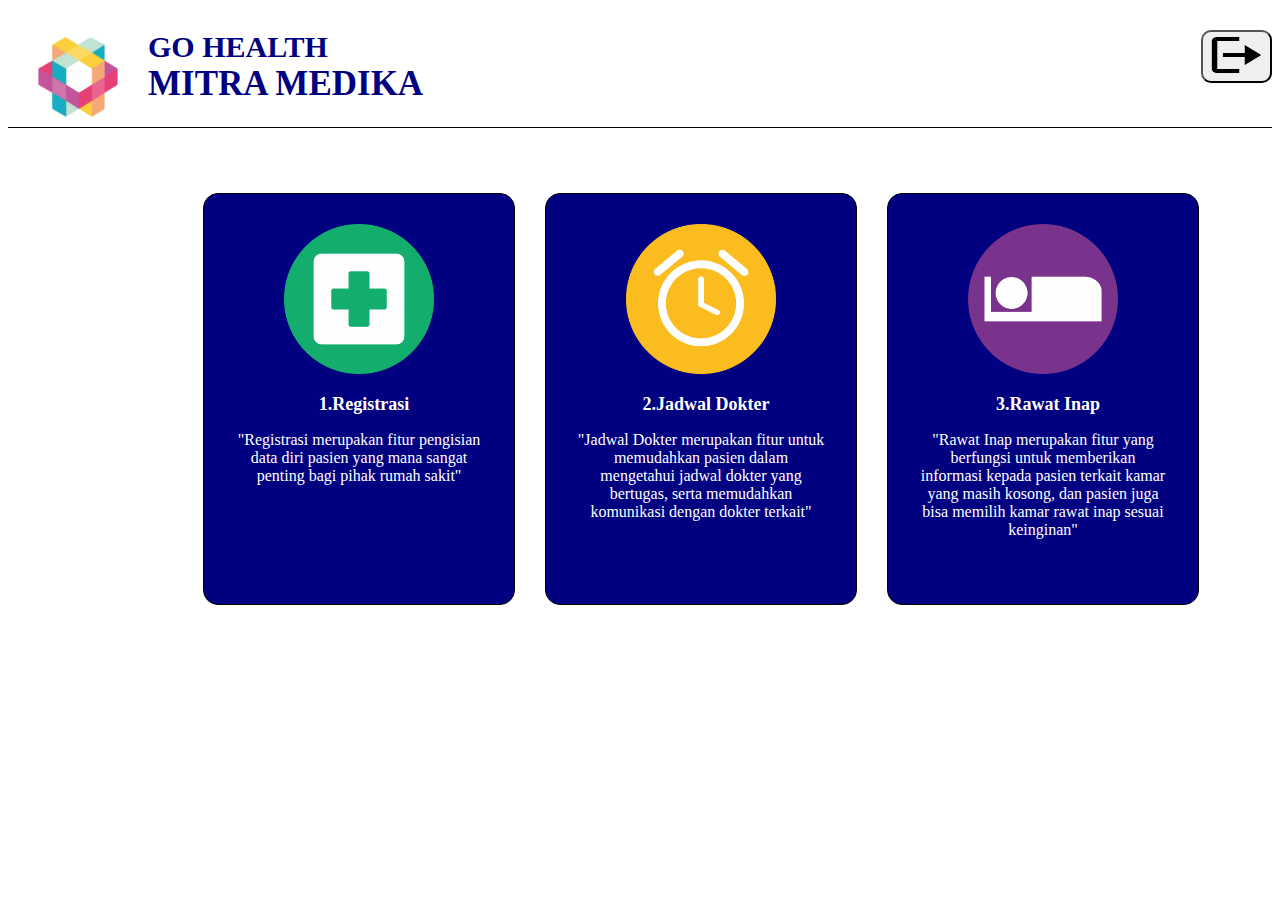
<file: index.html>
<!DOCTYPE html>
<html>
<head>
	<title>Home</title>
	<link rel="stylesheet" type="text/css" href="Home.css">
</head>
<body>
	<div class="menu">
	<img src="LogoMitraMedika.png" class="gambar">
	<button class="logout"><a href="createaccount.html"><img src="logout2.png"></a></button>
	<h2>GO HEALTH</h2> 
	<h1>MITRA MEDIKA</h1>
	</div>

	<center><div class="pilihan">
		<div class="ikon">
			<center><a href="formPasien.html"><img src="Registrasi.png"></a></center>
			<p><b>1.Registrasi</b></p>
			<p>"Registrasi merupakan fitur pengisian data diri pasien yang mana sangat penting bagi pihak rumah sakit"</p>
		</div>

		<div class="ikon">
			<center><a href="jadwalDokter.html"><img src="Jadwal.png"></a></center>
			<p><b>2.Jadwal Dokter</b></p>
			<p>"Jadwal Dokter merupakan fitur untuk memudahkan pasien dalam mengetahui jadwal dokter yang bertugas, serta memudahkan komunikasi dengan dokter terkait"</p>
		</div>

		<div class="ikon">
			<center><a href="rawatInap.html"><img src="Bed.png"></a></center>
			<p><b>3.Rawat Inap</b></p>
			<p>"Rawat Inap merupakan fitur yang berfungsi untuk memberikan informasi kepada pasien terkait kamar yang masih kosong, dan pasien juga bisa memilih kamar rawat inap sesuai keinginan"</p>
		</div>
	</div></center>

</body>
</html>
</file>
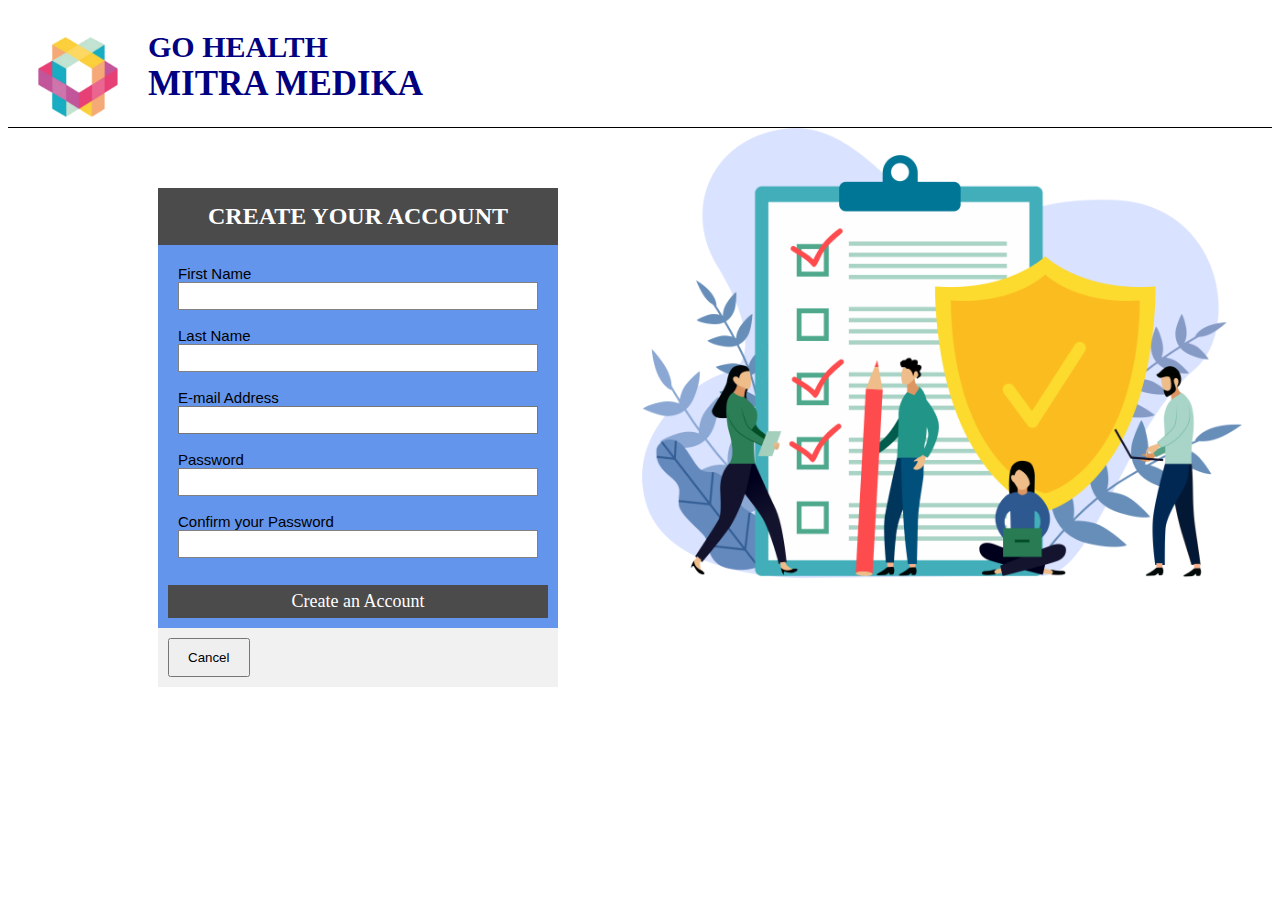
<file: CreateAccount.html>
<!DOCTYPE html>
<html>

<head>
  <title>Create an Account</title>
  <link rel="stylesheet" type="text/css" href="CreateAccount.css">
  <script type="text/javascript" src="https://code.jquery.com/jquery-3.4.1.min.js"></script>

</head>

<body>
  <div class="menu">
  <img src="LogoMitraMedika.png" class="gambar">
  <h2>GO HEALTH</h2> 
  <h1>MITRA MEDIKA</h1>
  </div>

  <img class="hh" src="uu.png">

    <div class="form">
    <h2 class="form-user"><b>Create Your Account</b></h2>
    <FORM class="form-isi" action="loginbaru.html">
      <P>
        First Name
        <input class="text" type="text" required />
        <br>

        Last Name
        <input class="text" type="text" required />
        <br>

        E-mail Address
        <input class="text" type="E-mail" required />
        <br>
        
        Password
        <input type="Password" id="Password1" onkeyup="validasi()" class="form-control" name="password" required/>
        <span toggle="#Password1" class="glyphicon glyphicon-eye-open"></span>
        <br>

        Confirm your Password
        <input type="Password" id="Password2" onkeyup="validasi()" required/>
        <br>
      </P>
        <input class="submit" type="submit" name="submit" value="Create an Account"  onclick="konfirmasi()" />

    </FORM>
      <div class="container" style="background-color:#f1f1f1">
          <button class="cancelbtn" type="button">Cancel</button>
      </div>
    </div>

<script type="text/javascript">
  //script untuk menyamakan password awal dan konfirmasi password
  window.onload=function () {
    document.getElementById("Password1").onchange= konfirmasi;
    document.getElementById("Password2").onchange=konfirmasi;
  }
    function konfirmasi() {
      var pass2=document.getElementById("Password2").value;
      var pass1=document.getElementById("Password1").value;

      if (pass1!=pass2)
        document.getElementById("Password2").setCustomValidity("password tidak sama, coba lagi");
      else
        document.getElementById("Password2").setCustomValidity('');
    }


  //script untuk bisa menampilkan password
 $("#Password1").on("keyup",function () {
   if ($(this).val())
    $(".glyphicon-eye-open").show();
  else
    $(".glyphicon-eye-open").hide();
 });
 
 $(".glyphicon-eye-open").mousedown(function () {
   $("#Password1").attr('type','text');
 }).mouseup(function () {
   $("#Password1").attr('type','password');
 }).mouseout(function (){
    $("#Password1").attr('type','password');
 });
  </script>
</body>


</html>
</file>
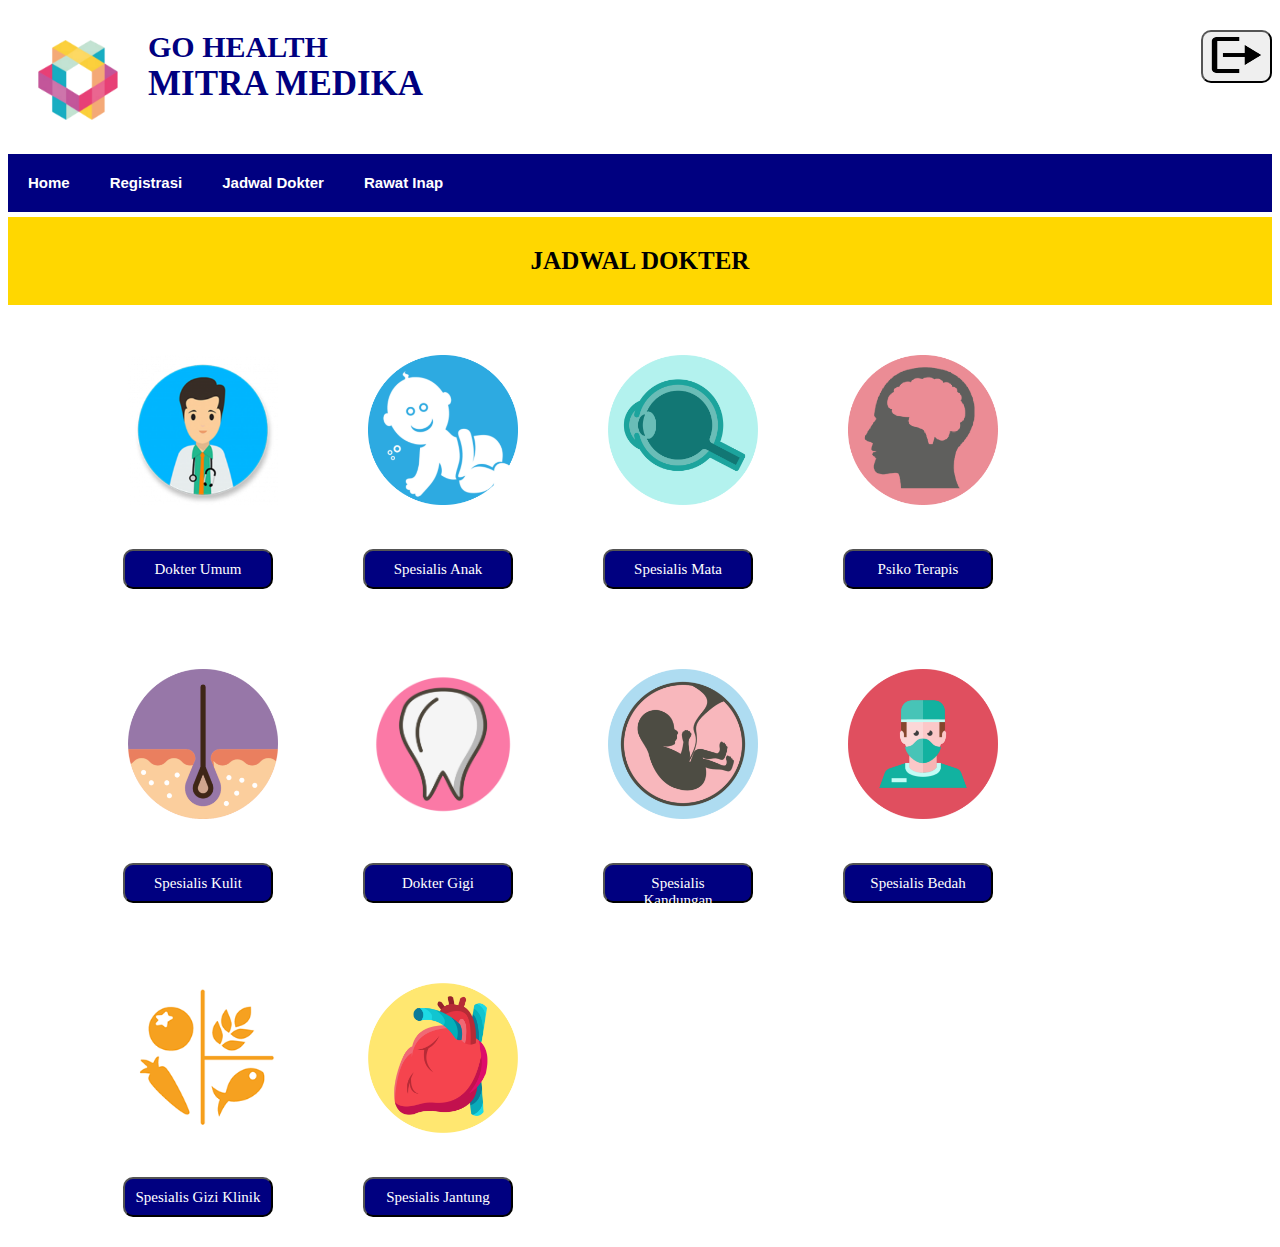
<file: jadwalDokter.html>
<!DOCTYPE html>
<html>
<head>
	<title>Jadwal Dokter</title>
	<link rel="stylesheet" type="text/css" href="jadwalDokter.css">
</head>
<body>
	<img src="LogoMitraMedika.png" class="gambar"> 
	<button class="logout"><a href="createaccount.html"><img src="logout2.png"></a></button>
	<h2>GO HEALTH</h2> 
	<h1>MITRA MEDIKA</h1>
	

		<div class="menu">
			<center><ul>
				<li><div><a href="index.html">Home</a></div></li>
				<li><div><a href="formPasien.html">Registrasi</a></div></li>
				<li><div><a href="jadwalDokter.html">Jadwal Dokter</a></div></li>
				<li><div><a href="rawatInap.html">Rawat Inap</a></div></li>
			</ul></center>
		</div>
	<header><center><p><b>JADWAL DOKTER</b></p></center></header>

	<center>
	<div class="isi">
		<div class="dokter">
			<img src="laki.png" alt="gagal tampil">
			<a href="jadwalDOkterUmum.html"><button class="jenis">Dokter Umum</button></a>
		</div>

		<div class="dokter">
			<img src="SpesialisAnak.png" alt="gagal tampil">
			<button class="jenis">Spesialis Anak</button>
		</div>	

		<div class="dokter">
			<img src="Mata.png" alt="gagal tampil">
			<button class="jenis">Spesialis Mata</button>
		</div>

		<div class="dokter">
			<img src="Terapis.png" alt="gagal tampil">
			<button class="jenis">Psiko Terapis</button>
		</div>

		<div class="dokter">
			<img src="Kulit.png" alt="gagal tampil">
			<button>Spesialis Kulit</button>
		</div>

		<div class="dokter">
			<img src="Gigi.png" alt="gagal tampil">
			<button>Dokter Gigi</button>
		</div>

		<div class="dokter">
			<img src="Kandungan.png" alt="gagal tampil">
			<button>Spesialis Kandungan</button>
		</div>

		<div class="dokter">
			<img src="SpesialisBedah.png" alt="gagal tampil">
			<button>Spesialis Bedah</button>
		</div>

		<div class="dokter">
			<img src="Gizi.png" alt="gagal tampil">
			<button>Spesialis Gizi Klinik</button>
		</div>

		<div class="dokter">
			<img src="Jantung.png" alt="gagal tampil">
			<button>Spesialis Jantung</button>
		</div>
	</div>
	</center>
</body>
</html>
</file>
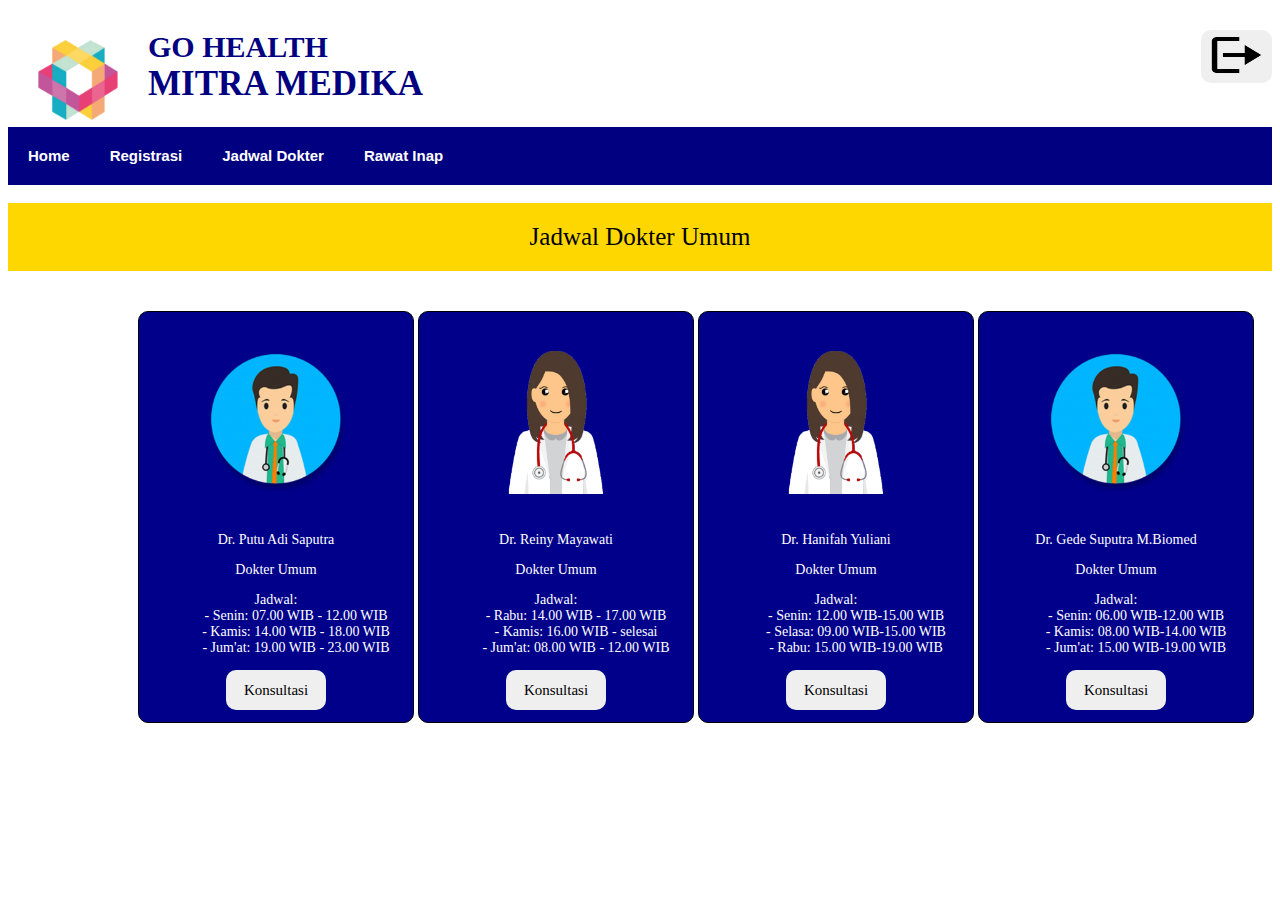
<file: jadwalDokterUmum.html>
<!DOCTYPE html>
<html>
<head>
	<title>Jadwal Dokter Umum</title>
	<link rel="stylesheet" type="text/css" href="jadwalDokterUmum.css">
</head>
<body>
	<img src="LogoMitraMedika.png" class="gambar"> 
	<button class="logout"><a href="createaccount.html"><img src="logout2.png"></a></button>
	<h2>GO HEALTH</h2> 
	<h1>MITRA MEDIKA</h1>
	
	<div class="menu">
		<center><ul>
			<li><div><a href="index.html">Home</a></div></li>
			<li><div><a href="formPasien.html">Registrasi</a></div></li>
			<li><div><a href="jadwalDokter.html">Jadwal Dokter</a></div></li>
			<li><div><a href="rawatInap.html">Rawat Inap</a></div></li>
		</ul></center>
	</div>
	<br>
	<header><center>Jadwal Dokter Umum</center></header>

	<div class="isi">
		<div class="dokter">
			<div class="kolom1">
			<img src="laki.png" alt="gagal tampil">
			<p>Dr. Putu Adi Saputra</p>
				<p> Dokter Umum</p>
				<dl>
					<dt>Jadwal:</dt>
					<dd>- Senin: 07.00 WIB - 12.00 WIB</dd>
					<dd>- Kamis: 14.00 WIB - 18.00 WIB</dd>
					<dd>- Jum'at: 19.00 WIB - 23.00 WIB</dd>
				</dl>
			<center><button><center>Konsultasi</center></button></center>
			</div>
		</div>
		<div class="dokter">
			<div class="kolom1">
			<img src="wanita.png" alt="gagal tampil">
			<p>Dr. Reiny Mayawati</p>
				<p>Dokter Umum</p>
				<dl>
					<dt>Jadwal:</dt>
					<dd>- Rabu: 14.00 WIB - 17.00 WIB</dd>
					<dd>- Kamis: 16.00 WIB - selesai</dd>
					<dd>- Jum'at: 08.00 WIB - 12.00 WIB</dd>
				</dl>
			<center><button><center>Konsultasi</center></button></center>
			</div>
		</div>
		<div class="dokter">
			<div class="kolom1">
			<img src="wanita.png" alt="gagal tampil">
			<p>Dr. Hanifah Yuliani</p>
				<p>Dokter Umum</p>
				<dl>
					<dt>Jadwal:</dt>
					<dd>- Senin: 12.00 WIB-15.00 WIB</dd>
					<dd>- Selasa: 09.00 WIB-15.00 WIB</dd>
					<dd>- Rabu: 15.00 WIB-19.00 WIB</dd>
				</dl>
			<center><button><center>Konsultasi</center></button></center>
			</div>
		</div>
		<div class="dokter">
			<div class="kolom1">
			<img src="laki.png" alt="gagal tampil">
			<p>Dr. Gede Suputra M.Biomed</p>
				<p>Dokter Umum</p>
				<dl>
					<dt>Jadwal:</dt>
					<dd>- Senin: 06.00 WIB-12.00 WIB</dd>
					<dd>- Kamis: 08.00 WIB-14.00 WIB</dd>
					<dd>- Jum'at: 15.00 WIB-19.00 WIB</dd>
				</dl>
			<center><button><center>Konsultasi</center></button></center>
			</div>
		</div>
</body>
</html>
</file>
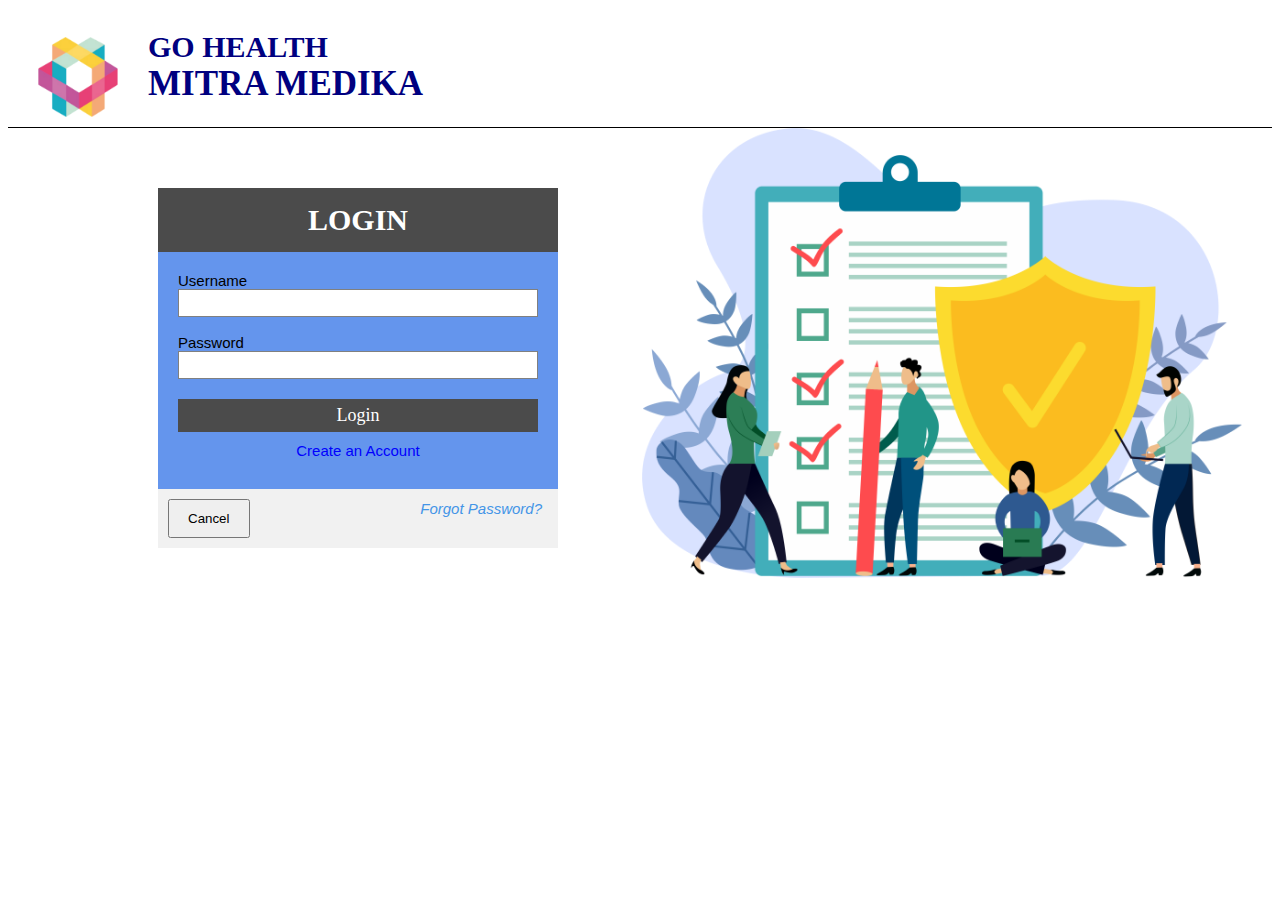
<file: loginbaru.html>
<!DOCTYPE html>
<html>

<head>
  <title>Login</title>
  <link rel="stylesheet" type="text/css" href="loginbaru.css">
</head>

<body>

  <div class="menu">
  <img src="LogoMitraMedika.png" class="gambar">
  <h2>GO HEALTH</h2> 
  <h1>MITRA MEDIKA</h1>
  </div>

  <img class="hh" src="uu.png">

  <div class="form">

    <h2 class="form-user"><b>LOGIN</b></h2>
    <FORM class="form-isi" action="GO-HEALTH 1/index.html">
      <P>
        Username
        <input class="text" type="text" required />
        <br>

        Password
        <input class="text" type="Password" required />
      </P>
      <p>
        <a href="Home.html"><input class="submit" type="submit" name="submit" value="Login"/></a>
        <center><a href="CreateAccount.html" target="_blank">Create an Account</a></center>
      </p>
        
    </FORM>
      <div class="container" style="background-color:#f1f1f1">
        <button class="cancelbtn" type="button" onclick="konfirmasi()"><a href="loginbaru.html"> Cancel</button>
        <a href="#" class="forgot">Forgot Password?</a>
      </div>
      </div>

      <p id="hasil"></p>
      <script type="text/javascript">
        function konfirmasi(){
          var konfirmasi=confirm('apakah anda yakin?');
          var text= "";

          if (konfirmasi== true){
            text="silahkan lanjutkan";
          }else{
            text="anda akan tetap di halaman ini";
          }

          document.getElementByid('hasil').innerHTML()=text;
        }
      </script>
</body>

</html>
</file>
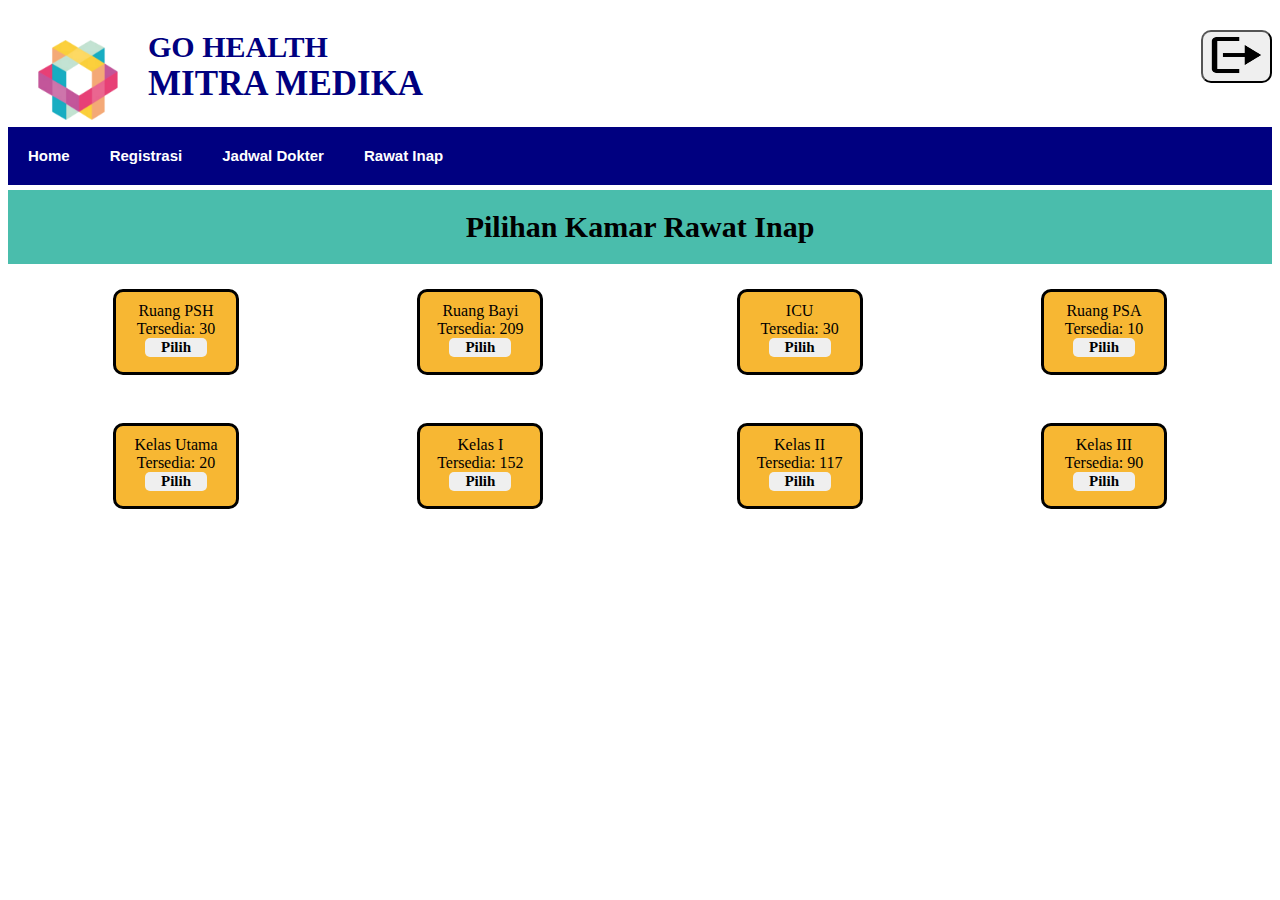
<file: rawatInap.html>
<!DOCTYPE html>
<html>
<head>
	<title>Rawat Inap</title>
	<link rel="stylesheet" type="text/css" href="rawatInap.css">
	<script type="text/javascript" src="https://code.jquery.com/jquery-3.4.1.min.js"></script>
</head>
<body>
	<img src="LogoMitraMedika.png" class="gambar"> 
	<button class="logout"><a href="createaccount.html"><img src="logout2.png"></a></button>
	<h2>GO HEALTH</h2> 
	<h1>MITRA MEDIKA</h1>

		<div class="menu">
			<center><ul>
				<li><div><a href="index.html">Home</a></div></li>
				<li><div><a href="formPasien.html">Registrasi</a></div></li>
				<li><div><a href="jadwalDokter.html">Jadwal Dokter</a></div></li>
				<li><div><a href="rawatInap.html">Rawat Inap</a></div></li>
				</center>
		</div>
		<header><center><h2>Pilihan Kamar Rawat Inap</h2></center></header>

		<div class="badan">			
			<div class="kiri">
				<center>
					<div class="ruang">Ruang PSH<br>Tersedia: 30
					<center><button><div class="button" id="pilih-ruang"><center><b>Pilih</b></center></div></button></center></div>
				</center>

				<br>

				<center>
					<div class="ruang">Kelas Utama<br>Tersedia: 20
					<center><button><div class="button"><center><b>Pilih</b></center></div></button></center></div>
				</center>
			</div>

			<div class="tengah">
				<center>
					<div class="ruang">Ruang Bayi<br>Tersedia: 209
					<center><button><div class="button"><center><b>Pilih</b></center></div></button></center></div>
				</center>

				<br>

				<center>
					<div class="ruang">Kelas I<br>Tersedia: 152
					<center><button><div class="button" ><center><b>Pilih</b></center></div></button></center></div>
				</center>
			</div>

		<div class="kanan1">
			<center>
				<div class="ruang">Ruang PSA<br>Tersedia: 10
				<center><button><div class="button"><center><b>Pilih</b></center></div></button></center></div>
			</center>

			<br>

			<center>
				<div class="ruang">Kelas III<br>Tersedia: 90
				<center><button><div class="button" ><center><b>Pilih</b></center></div></button></center></div>
			</center>
		</div>

		<div class="kanan">
			<center>
				<div class="ruang">ICU<br>Tersedia: 30
				<center><button><div class="button" ><center><b>Pilih</b></center></div></button></center></div>
			</center>

			<br>

			<center>
				<div class="ruang">Kelas II<br>Tersedia: 117
				<center><button><div class="button" ><center><b>Pilih</b></center></div></button></center></div>
			</center>
		</div>
	</div>

	<div id="bg">
	<div id="modal-kotak">
		<div id="atas">
			Anda Telah Memilih Ruang PSH
			<br><button id="tombol-tutup">Close</button>
		</div>
	</div>
	</div>

	<script type="text/javascript">
		$(document).ready(function(){
			$('#pilih-ruang').click(function(){    
				$('#modal-kotak, #bg').fadeIn("slow");
			});
			$('#tombol-tutup').click(function(){
				$('#modal-kotak, #bg').fadeOut("slow");
			});
		});
	</script>

</body>
</html>
</file>
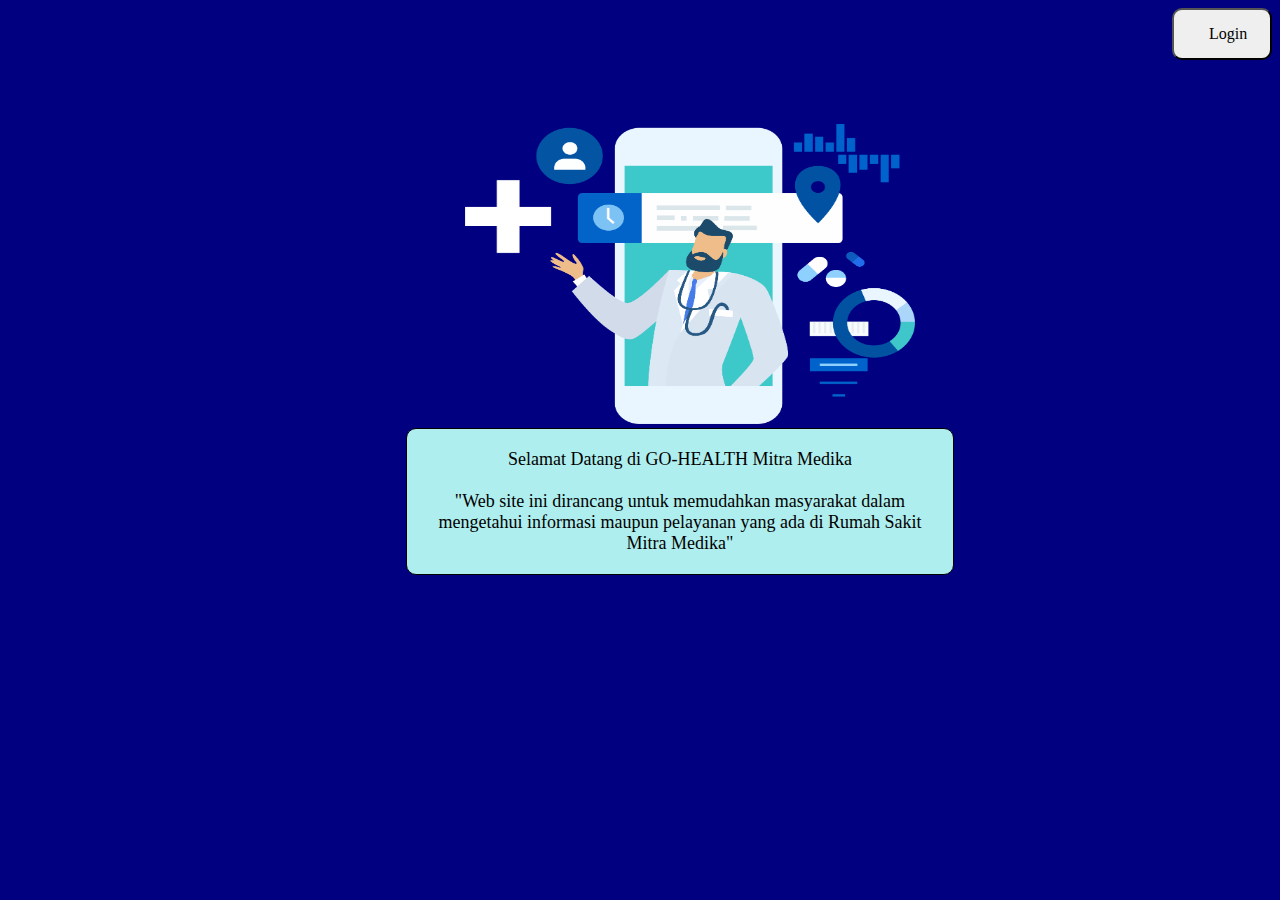
<file: tampilanAwal.html>
<!DOCTYPE html>
<html>
<head>
	<title>Tampilan Awal</title>
	<link rel="stylesheet" type="text/css" href="tampilanAwal.css">
</head>
<center><body>
	<button class="login"><a href="loginbaru.html">Login</a></button>
	<br><br>
	<div>
		<img src="hh.png" alt="home">
		<p>Selamat Datang di GO-HEALTH Mitra Medika<br><br> "Web site ini dirancang untuk memudahkan masyarakat dalam mengetahui informasi maupun pelayanan yang ada di Rumah Sakit Mitra Medika"</p>
	</div>

</body></center>
</html>
</file>
<file: Home.css>
body{
  background-color: white;
  background-attachment: fixed;
  background-size: 100%;
}

.logout{
  float: right;
  border-radius: 10px;
  transition: 1s;
  transform: 100%;
  width: 71px;
  height: 53px;
}

button, img{
  width: 55px;
  height: 40px;
  float: center;
}

.menu .logout img:hover{
  cursor: pointer;
  transition: 1s;
  transform: scale(1.2);
}

.gambar{
    float: left;
    width: 80px;
    height: 80px;
    margin-left: 30px;
    margin-top: 7px;
    margin-right: 30px;
}

.logo{
  float: right;
  width: 70px;
  height: 70px;
  margin-top: 10px;
  margin-right: 30px;
}


p b{
  font-family: DFPOP1-W9;
  font-size: 18px;
  margin-left: 10px;
  padding: 10px;
}

h1{
    font-family: Berlin Sans FB Demi;
    font-size: 35px;
    margin-top: 0px;
    color: #000080;
}

h2{
    font-family: Berlin Sans FB Demi;
    font-size: 30px;
    margin-top: 30px;
    margin-bottom: 0px;
    color: #000080;
}
.menu{
  border-bottom: 1px solid black;
  background-color: blue solid;
  margin-top: 0px;
}

.pilihan{
  width: 100%;
  margin-left:180px;
  margin-right: 180px;
  margin-top: 50px;
}

.ikon{
  width: 250px;
  height: 350px;
  padding: 30px;
  border: 1px solid black;
  border-radius: 15px;
  background: white;
  margin: 10px;
  color: white;
  background-color: #000080;
}

.pilihan .ikon{
  width: 250px;
  margin: 15px;
  float: left;

}
.pilihan .ikon img{
  width: 150px;
  height: 150px;
  float: center;

}

.pilihan .ikon img:hover{
  cursor: pointer;
  transition: 1s;
  transform: scale(1.2);
}
</file>
<file: CreateAccount.css>
@import url('https://fonts.googleapis.com/css?family=Roboto+Condensed');

h2{
    font-family: 'times new roman', sans-serif;
}

body{
    background-size: 100%;
    background-repeat: no-repeat;
    background-attachment: fixed;
    font-family: 'Rockwell', sans-serif;    
}

h1{
    font-family: Berlin Sans FB Demi;
    font-size: 35px;
    margin-top: 0px;
    color: #000080;
}

h2{
    font-family: Berlin Sans FB Demi;
    font-size: 30px;
    margin-top: 30px;
    margin-bottom: 0px;
    color: #000080;
}

.hh{
    float: right;
    width: 600px;
    height: 450px;
    margin-right: 30px;
}

.gambar{
    float: left;
    width: 80px;
    height: 80px;
    margin-left: 30px;
    margin-top: 7px;
    margin-right: 30px;
}

.menu{
  border-bottom: 1px solid black;
  background-color: blue solid;
  margin-top: 0px;
}

.form {
    width: 400px;
    height: 200px; 
    margin-left: 150px;
    margin-top: 60px;
    font-size: 15px;
}

.form-user,
.form p {
    margin-top: 0;
    margin-bottom: 0;

}

.form-isi{ 
    background: #6495ED;
    padding:3px;
}

.form-user {
    background: #4b4b4b;
    padding: 15px;
    font-size: 1.6em;
    font-weight: normal;
    text-align: center;
    text-transform: uppercase;
    color: white;
}

.form-isi {
    background: #6495ED;
    padding: 10px;
}

.form p {
    padding: 10px;
}

.form input {
    box-sizing: border-box;
    display: block;
    width: 100%;
    border-width: 1px;
    border-style: solid;
    padding: 5px;
    outline: 0;
    font-size: 0.95em;
}

.form input[type="password"],
.form input[type="text"] {
    background: white;
    border-color: gray;
    color: black;
}

.form input[type="Password"]:focus,
.form input[type="text"]:focus {
    border-color: black;
}

.form [type="submit"] {
    background: #4b4b4b;
    border-color: transparent;
    color: white;
    width: 100%;
    cursor: pointer;
    font-size: 18px;
    font-family: times new roman;
}

.container {
  padding: 10px;
}

.cancelbtn {
  width: auto;
  padding: 10px 18px;
}

.forgot{
 float: right;
 border: 1px solid transparent;
 font-style: italic;
 color: #4495E7;
 padding-right: 5px;
 text-decoration: none;
 text-align: right;
}
.password{
    position: relative;
}

.password input[type="password"]{
    padding-right: 30px;
}

.password .glyphicon,#password1 .glyphicon{
    display: none;
    right: 15px;
    position: absolute;
    top: 12px;
    cursor: pointer;
}
</file>
<file: jadwalDokter.css>
body {
  background-size: 100%;
  background-repeat: no-repeat;
  background-attachment:fixed;
}

header{
  font-family: rockwell;
  font-size: 25px;
  padding: 5px;
  color: black;/* #4abdac*/
  background-color: #FFD700;
  margin-top: 5px;
}

.gambar{
    float: left;
    width: 80px;
    height: 80px;
    margin-left: 30px;
    margin-top: 10px;
    margin-right: 30px;
}

.logout{
  float: right;
  border-radius: 10px;
  transition: 1s;
  transform: 100%;
  width: 71px;
  height: 53px;
}

button, img{
  width: 55px;
  height: 40px;
  float: center;
}


h1{
    font-family: Berlin Sans FB Demi;
    font-size: 35px;
    margin-top: 0px;
    color: #000080;
}

h2{
    font-family: Berlin Sans FB Demi;
    font-size: 30px;
    margin-top: 30px;
    margin-bottom: 0px;
    color: #000080;
}

.menu{
  margin-top: 50px;
}

.menu ul{
  padding: 0;
  margin: 0;
  background: #000080;
  overflow: hidden;
}

.menu ul li{
  float: left;
  list-style-type: none;
  padding: 20px;
  font-weight: bold;
}

.menu div a:hover{
  border-radius: 5px;
  color: black;
  border: 0px solid black;
  background-color: #20B2AA ;
  font-family: rockwell;
}

.menu div a:active{
  border-radius: 10px;
  border: 1px solid black;
  background-color: #B0E0E6 ;
  margin-right: 1px;
  margin-left: 1px;
  font-family: rockwell;
}


div a{
  border-radius: 0px;
  padding: 20px;
  text-decoration: none;
  color: white;
  font-family: sans-serif;
  font-size: 15px;
  height: 10px;
  width: 20px;
  margin: 0 -20px;
}

.isi{
  width: auto;
  margin-left:70px;
  margin-right: auto;
  text-align: center;

}

.dokter{
  float: left;
  width: 200px;
  height: auto;
  margin: 20px;

}

.dokter img{
  width: 150px;
  height: 150px;
  padding: 30px;
}


.dokter button{
  border-radius: 10px;
  padding: 10px;
  min-width: 150px;
  margin: 10px ;
  text-align: center;
  font-family: times nwe roman;
  font-size: 15px; 
  color: white;
  background-color: #000080;
}

.dokter button:hover {
  font-family: Rockwell;
  display: inline-block;
  color: black;
  cursor: pointer;
  background-color: rgb(135,206,250);
}
</file>
<file: jadwalDokterUmum.css>
body {
  background-size: 100%;
  background-repeat: no-repeat;
  background-attachment:fixed;
}

.gambar{
    float: left;
    width: 80px;
    height: 80px;
    margin-left: 30px;
    margin-top: 10px;
    margin-right: 30px;
}
.logout{
  float: right;
  border-radius: 10px;
  transition: 1s;
  transform: 100%;
  width: 71px;
  height: 53px;
}

button, img{
  width: 55px;
  height: 40px;
  float: center;
}

h1{
    font-family: Berlin Sans FB Demi;
    font-size: 35px;
    margin-top: 0px;
    color: #000080;
}

h2{
    font-family: Berlin Sans FB Demi;
    font-size: 30px;
    margin-top: 30px;
    margin-bottom: 0px;
    color: #000080;
}
.menu{
  margin-top: 0px;
}

.menu ul{
  padding: 0;
  margin: 0;
  background: #000080;
  overflow: hidden;
}

.menu ul li{
  float: left;
  list-style-type: none;
  padding: 20px;
  font-weight: bold;
}

.menu ul li a{
  color: white;
}

.menu div a:hover{
  border-radius: 5px;
  color: black;
  border: 0px solid black;
  background-color: #20B2AA ;
  font-family: rockwell;
}

div a{
  border-radius: 0px;
  padding: 20px;
  text-decoration: none;
  font-family: sans-serif;
  font-size: 15px;
  height: 10px;
  width: 20px;
  margin: 0 -20px;
}

header{
  font-family: rockwell;
  font-size: 25px;
  background-color:#FFD700;
  padding: 20px;
  margin-top: 0px;
}

.isi{
  width: auto;
  margin-left:70px;
  margin-right: auto;
  text-align: center;

}

div .dokter{
  float: left;
  width: 200px;
  height: auto;
  margin: 40px;

}

.dokter img{
  width: 150px;
  height: 150px;
  padding: 20px;
}

.kolom1 {
  padding: 12px;
  border: 1px solid black;
  background-color: rgb(0,0,139);
  color: white;
  border-radius: 10px;
  width: 250px;
  font-size: 14px;
  margin-left: 20px;
}

button {
  border-radius: 10px;
  border: 0px;
  font-family: Times new roman;
  font-size: 15px;
  width: 100px;
}

button:hover{
  font-family: Rockwell;
  font-size: 16px;
  background-color: grey;
  color: white;
  cursor: pointer;
}
</file>
<file: loginbaru.css>
@import url('https://fonts.googleapis.com/css?family=Roboto+Condensed');

h2{
    font-family: 'times new roman', sans-serif;
}

body{
    background-size: 100%;
    background-repeat: no-repeat;
    background-attachment: scroll;
    font-family: 'Rockwell', sans-serif;    
}

.gambar{
    float: left;
    width: 80px;
    height: 80px;
    margin-left: 30px;
    margin-top: 7px;
    margin-right: 30px;
}

h1{
    font-family: Berlin Sans FB Demi;
    font-size: 35px;
    margin-top: 0px;
    color: #000080;
}

h2{
    font-family: Berlin Sans FB Demi;
    font-size: 30px;
    margin-top: 30px;
    margin-bottom: 0px;
    color: #000080;
}
.menu{
  border-bottom: 1px solid black;
  background-color: blue solid;
  margin-top: 0px;
}

.form {
    width: 400px;
    height: 200px; 
    margin-left: 150px;
    margin-top: 60px;
    font-size: 15px;
}

.form-user,
.form p {
    margin-top: 0;
    margin-bottom: 0;

}

.form-isi{ 
    background: #F0E68C;
    padding:3px;
}

.form-user {
    background: #4b4b4b;
    padding: 15px;
    font-size: 2em;
    font-weight: normal;
    text-align: center;
    text-transform: uppercase;
    color: white;
}

.form-isi {
    background: #6495ED;
    padding: 10px;
}

.form p {
    padding: 10px;
}

.form input {
    box-sizing: border-box;
    display: block;
    width: 100%;
    border-width: 1px;
    border-style: solid;
    padding: 5px;
    outline: 0;
    font-size: 0.95em;
}

.form input[type="password"],
.form input[type="text"] {
    background: white;
    border-color: gray;
    color: black;
}

.form input[type="Password"]:focus,
.form input[type="text"]:focus {
    border-color: black;
}

.form [type="submit"] {
    background: #4b4b4b;
    border-color: transparent;
    color: white;
    width: 100%;
    cursor: pointer;
    font-size: 18px;
    font-family: times new roman;
}

.container {
  padding: 10px;
}

.cancelbtn {
  width: auto;
  padding: 10px 18px;
}

.forgot{
 float: right;
 border: 1px solid transparent;
 font-style: italic;
 color: #4495E7;
 padding-right: 5px;
 text-decoration: none;
 text-align: right;
}

a {
    text-decoration: none;
    color: blue;
}

a:hover{
    text-decoration: underline;
}

button a{
    color: black;
    text-decoration: none;
}

button a: hover{
    color: black;
    text-decoration: underline;
}

.hh{
    float: right;
    width: 600px;
    height: 450px;
    margin-right: 30px;
}
</file>
<file: rawatInap.css>
body{
  background-size: 100%;
  background-repeat: no-repeat;
  background-attachment:fixed;
}
header h2{
  font-family: rockwell;
  font-size: 30px;
  padding: 20px;
  color: black;
  background-color: #4abdac;
  margin-top: 5px;
}
.gambar{
    float: left;
    width: 80px;
    height: 80px;
    margin-left: 30px;
    margin-top: 10px;
    margin-right: 30px;
}

.logout{
  float: right;
  border-radius: 10px;
  transition: 1s;
  transform: 100%;
  width: 71px;
  height: 53px;
}

button img{
  width: 55px;
  height: 40px;
  float: center;
  border: 0px;
}

h1{
    font-family: Berlin Sans FB Demi;
    font-size: 35px;
    margin-top: 0px;
    color: #000080;
}

h2{
    font-family: Berlin Sans FB Demi;
    font-size: 30px;
    margin-top: 30px;
    margin-bottom: 0px;
    color: #000080;
}

.menu{
  margin-top: 0px;
}

.menu ul{
  padding: 0;
  margin: 0;
  background: #000080;
  overflow: hidden;
}

.menu ul li{
  float: left;
  list-style-type: none;
  padding: 20px;
  font-weight: bold;
}

.menu ul li a{
  color: white;
}

.menu div a:hover{
  border-radius: 5px;
  color: black;
  border: 0px solid black;
  background-color: #20B2AA ;
  font-family: rockwell;
}


div a{
  border-radius: 0px;
  padding: 20px;
  text-decoration: none;
  font-family: sans-serif;
  font-size: 15px;
  height: 10px;
  width: 20px;
  margin: 0 -20px;
}

div.ruang {
  border: solid black;
  border-radius: 10px;
  background-color: white;
  width: 100px;
  height: 60px;
  text-align: center;
  padding: 10px;
  margin-top: 15px;
  margin-bottom: 15px;
}

div .ruang button{
  border: 0px;
  border-radius: 5px;
  font-family: times new roman;
  font-size: 15px;
}
div .ruang button:hover{
  background-color: grey;
  color: white;
  display: inline-block;
  cursor: pointer;
}
div.ruang {
  border: solid black;
  background-color: #f7b733;
  width: 100px;
  height: 60px;
  text-align: center;
  padding: 10px;
  border-radius: 10px;
}

button .button{
  border: 0px;
  border-radius: 15px;
  width: 50px;
}

.badan .kiri{
  float: left;  
  width: 25%;
  height: 100%;
  padding: 10px;
}

.badan .tengah{
  float: left;
  height: 100%;
  width: 20%; 
  padding: 10px;
}

.badan .kanan{
  float: right;
  height: 100%;
  width: 20%; 
  padding: 10px;
}

.badan .kanan1{
  float: right;
  height: 100%;
  width: 25%; 
  padding: 10px; 
}

#bg{
  opacity: 0.8;
  position: absolute;
  position: fixed;
  display: none;
  top: 0%;
  left: 0%;
  width: 100%;
  height: 100%;
  background-color: #000;
  z-index: 1001; 
}


#modal-kotak{
  margin: 5% 30% 30% 30%;
  width: 500px;
  height: 200px;
  position: absolute;
  position: fixed;
  z-index: 1002;
  background-color: white;
  opacity: 0px;
}

#atas{
  font-size: 15pt;
  padding: 20px;
  height: 80%;
  margin-top: 50px;
  margin-left: 100px;
}

#tombol-tutup{
  background: #000080;
  color: white;
  width: 70px;
  height: 30px;
  cursor: pointer;
  margin-top: 60px;
  margin-left: 80px;
}
</file>
<file: tampilanAwal.css>
body{
	background-attachment: fixed;
	background-size: 100%;
	background-color: #000080;
}
.login{
	float: right;
	border-radius: 10px;
	padding: 15px;
	font-family: rockwell;
	font-size: 16px;
	width: 100px;
	cursor: pointer;
}

p{
	padding: 20px;
	margin-left: 80px;
	margin-top: 0px;
	font-family: DFPOP1-W9;
	font-size: 18px;
	border: 1px solid black;
	border-radius: 10px;
	width: 40%;
	text-align: center;
	background-color: rgb(175 238 238);
	color: black;
}
 
img{
	width: 450px;
	height: 300px;
	margin-left: 200px;
	margin-top: 80px;
	border-radius: 15px;
}

button a{
	margin: 20px;
	text-decoration: none;
	color: black;
	text-align: center;
}

button:hover{
	background-color: rgb(119 136 153);
	text-decoration: underline;
	color: white;
}
</file>
